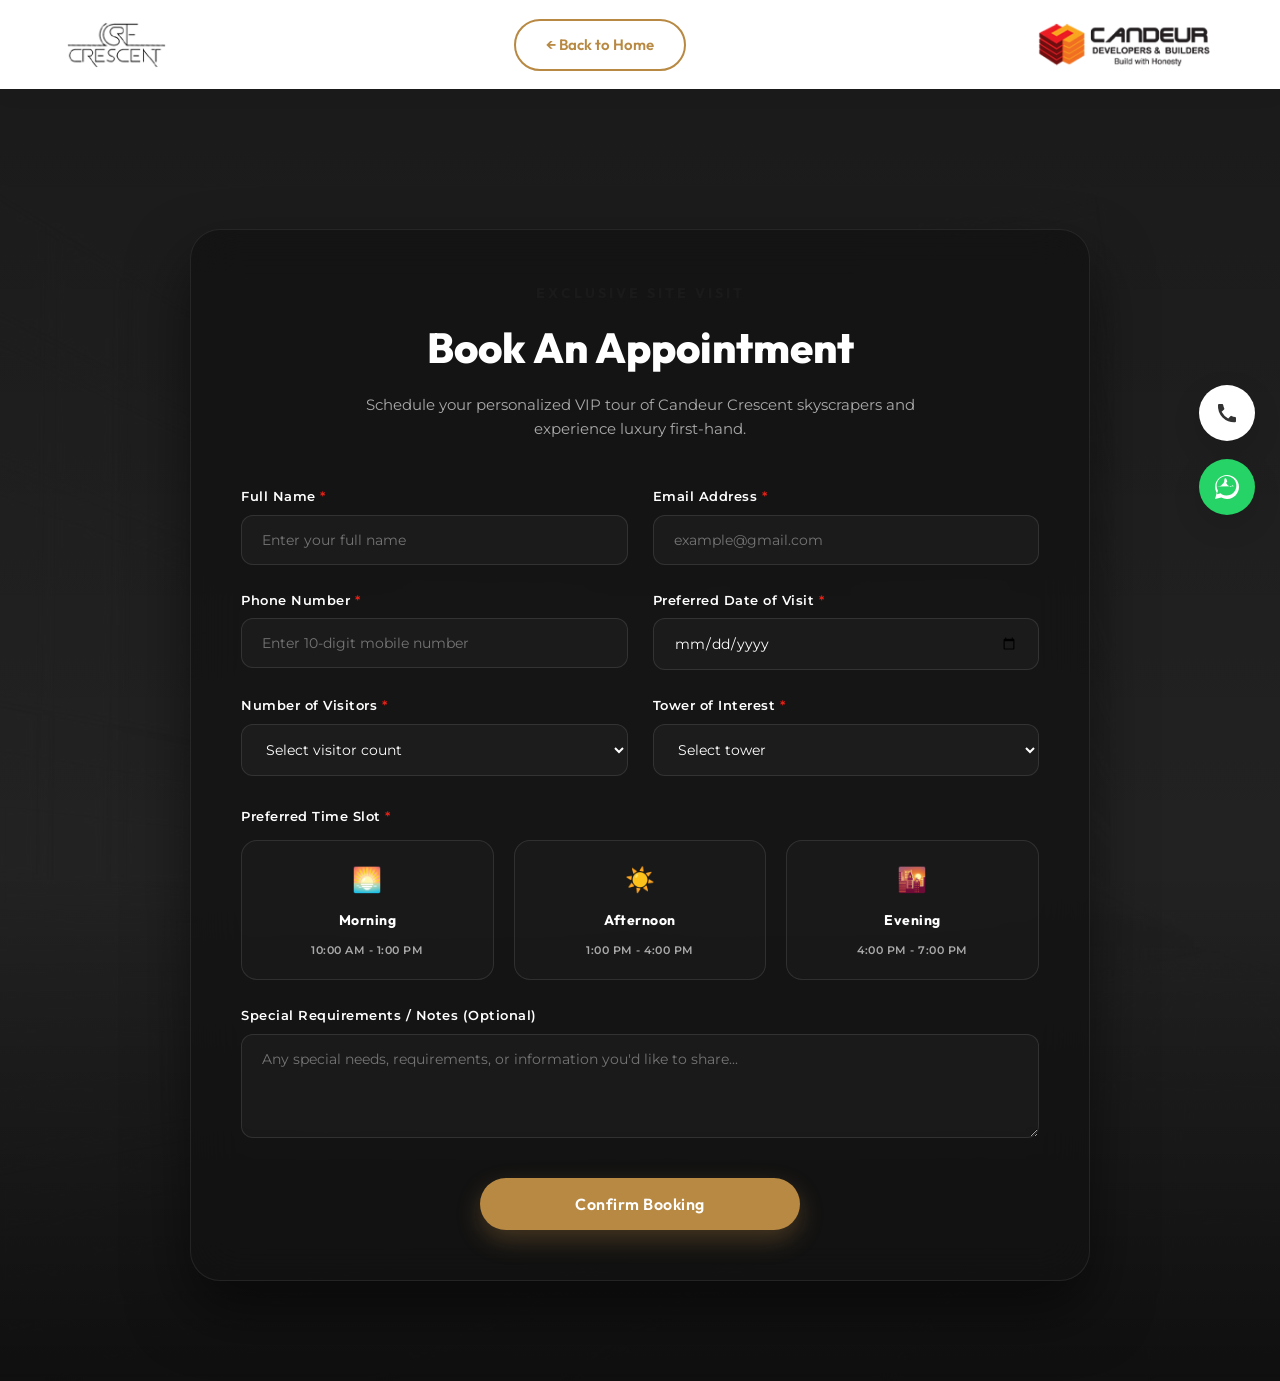
<file: GRank-Assignment/appointment.html>
<!DOCTYPE html>
<html lang="en">

<head>
    <meta charset="UTF-8">
    <meta name="viewport" content="width=device-width, initial-scale=1.0">
    <title>Book an Appointment | Candeur Crescent</title>

    <!-- Google Fonts -->
    <link rel="preconnect" href="https://fonts.googleapis.com">
    <link rel="preconnect" href="https://fonts.gstatic.com" crossorigin>
    <link
        href="https://fonts.googleapis.com/css2?family=Outfit:wght@300;400;500;600;700;800;900&family=Montserrat:wght@300;400;500;600;700;800;900&display=swap"
        rel="stylesheet">

    <link rel="stylesheet" href="css/style.css">
    <link rel="stylesheet" href="css/responsive.css">
</head>

<body class="appointment-body">

    <!--==================== FLOATING CONTACTS ====================-->
    <div class="floating-contact">
        <a href="tel:+919876543210" class="float-btn phone-btn" title="Call Us">
            <svg viewBox="0 0 24 24" width="24" height="24">
                <path
                    d="M6.62 10.79a15.15 15.15 0 0 0 6.59 6.59l2.2-2.2a1 1 0 0 1 1.11-.27 11.36 11.36 0 0 0 3.58 1.1 1 1 0 0 1 .88 1v3.21a1 1 0 0 1-1 1A16 16 0 0 1 3 4a1 1 0 0 1 1-1h3.21a1 1 0 0 1 1 .88 11.36 11.36 0 0 0 1.1 3.58 1 1 0 0 1-.27 1.11z"
                    fill="currentColor" />
            </svg>
        </a>
        <a href="https://wa.me/919876543210" class="float-btn whatsapp-btn" target="_blank" title="WhatsApp Us">
            <svg viewBox="0 0 24 24" width="24" height="24">
                <path
                    d="M.057 24l1.687-6.163c-1.041-1.804-1.588-3.849-1.587-5.946C.06 5.348 5.397.01 12.008.01c3.202.001 6.212 1.246 8.477 3.514 2.266 2.268 3.507 5.28 3.505 8.484-.004 6.657-5.34 11.997-11.953 11.997-2.005-.001-3.973-.502-5.724-1.458L0 24zm6.59-4.846c1.6.95 3.188 1.449 4.825 1.451 5.436 0 9.86-4.37 9.864-9.799.002-2.63-1.023-5.101-2.885-6.965C16.59 1.977 14.113.953 11.493.953 6.06.953 1.633 5.325 1.63 10.755c-.001 1.705.452 3.371 1.31 4.878l-.993 3.624 3.71-.973zm13.067-7.79c-.301-.15-1.78-.879-2.056-.979-.275-.1-.475-.15-.675.15-.2.3-.775.979-.95 1.179-.175.2-.35.225-.65.075-.3-.15-1.265-.467-2.41-1.485-.89-.795-1.49-1.77-1.665-2.07-.175-.3-.019-.463.13-.612.135-.133.301-.35.45-.525.15-.175.2-.3.3-.5.1-.2.05-.375-.025-.525-.075-.15-.675-1.625-.925-2.225-.244-.589-.493-.51-.675-.519-.175-.009-.375-.01-.575-.01-.2 0-.525.075-.8 3.75-.275.3-1.05 1.625-2.55 2.925-1.228 1.066-2.27 1.258-2.57 1.308-.3.05-.575.025-.75-.025-.2-.05-.575-.225-.75-.375z"
                    fill="currentColor" />
            </svg>
        </a>
    </div>

    <!--==================== HEADER / NAVIGATION ====================-->
    <header class="header sticky" id="header">
        <div class="container nav-container">
            <!-- Logo Left -->
            <a href="index.html" class="logo">
                <img src="assets/logo/logo.png" alt="Candeur Crescent">
            </a>

            <!-- Return CTA -->
            <a href="index.html" class="btn enquire-outline-btn">
                <span>← Back to Home</span>
            </a>

            <!-- Logo Right -->
            <div class="logo-right">
                <img src="assets/logo/logo2.png" alt="Candeur Developers">
            </div>
        </div>
    </header>

    <!--==================== BOOKING FORM SECTION ====================-->
    <section class="booking-section">
        <div class="booking-bg-overlay" style="background-image: url('assets/bgg.jpg');"></div>
        <div class="overlay"></div>

        <div class="container booking-container">
            <div class="booking-card">
                <div class="booking-header">
                    <span class="sub-title text-gold">EXCLUSIVE SITE VISIT</span>
                    <h1 class="booking-title">Book An Appointment</h1>
                    <p class="booking-subtitle">Schedule your personalized VIP tour of Candeur Crescent skyscrapers and
                        experience luxury first-hand.</p>
                </div>

                <form id="appointment-form" novalidate>
                    <div class="form-grid">
                        <!-- Full Name -->
                        <div class="form-group">
                            <label for="fullName">Full Name <span class="required">*</span></label>
                            <div class="input-wrapper">
                                <input type="text" id="fullName" name="fullName" placeholder="Enter your full name"
                                    required>
                                <span class="validation-icon"></span>
                            </div>
                            <span class="error-msg" id="name-error">Please enter at least 3 letters.</span>
                        </div>

                        <!-- Email -->
                        <div class="form-group">
                            <label for="email">Email Address <span class="required">*</span></label>
                            <div class="input-wrapper">
                                <input type="email" id="email" name="email" placeholder="example@gmail.com" required>
                                <span class="validation-icon"></span>
                            </div>
                            <span class="error-msg" id="email-error">Please enter a valid email address.</span>
                        </div>

                        <!-- Phone Number -->
                        <div class="form-group">
                            <label for="phone">Phone Number <span class="required">*</span></label>
                            <div class="input-wrapper">
                                <input type="tel" id="phone" name="phone" placeholder="Enter 10-digit mobile number"
                                    required>
                                <span class="validation-icon"></span>
                            </div>
                            <span class="error-msg" id="phone-error">Please enter a valid 10-digit mobile number.</span>
                        </div>

                        <!-- Date of Visit -->
                        <div class="form-group">
                            <label for="visitDate">Preferred Date of Visit <span class="required">*</span></label>
                            <div class="input-wrapper">
                                <input type="date" id="visitDate" name="visitDate" required>
                                <span class="validation-icon"></span>
                            </div>
                            <span class="error-msg" id="date-error">Please select a valid future date.</span>
                        </div>

                        <!-- Visitor Count -->
                        <div class="form-group">
                            <label for="visitors">Number of Visitors <span class="required">*</span></label>
                            <div class="input-wrapper">
                                <select id="visitors" name="visitors" required>
                                    <option value="" disabled selected>Select visitor count</option>
                                    <option value="1">1 Person</option>
                                    <option value="2">2 Persons</option>
                                    <option value="3">3 Persons</option>
                                    <option value="4">4 Persons</option>
                                    <option value="5">5+ Persons</option>
                                </select>
                            </div>
                            <span class="error-msg" id="visitors-error">Please select visitor count.</span>
                        </div>

                        <!-- Tower of Interest -->
                        <div class="form-group">
                            <label for="tower">Tower of Interest <span class="required">*</span></label>
                            <div class="input-wrapper">
                                <select id="tower" name="tower" required>
                                    <option value="" disabled selected>Select tower</option>
                                    <option value="Tower A">Tower A</option>
                                    <option value="Tower B">Tower B</option>
                                    <option value="Tower C">Tower C</option>
                                    <option value="Tower D">Tower D</option>
                                    <option value="Tower E">Tower E</option>
                                </select>
                            </div>
                            <span class="error-msg" id="tower-error">Please select a tower.</span>
                        </div>
                    </div>

                    <!-- Preferred Time Slot (Radio Cards) -->
                    <div class="form-group full-width">
                        <label>Preferred Time Slot <span class="required">*</span></label>
                        <div class="time-slots-grid">
                            <label class="slot-card">
                                <input type="radio" name="timeSlot" value="Morning (10:00 AM - 1:00 PM)" required>
                                <div class="slot-card-inner">
                                    <span class="slot-icon">🌅</span>
                                    <span class="slot-title">Morning</span>
                                    <span class="slot-time">10:00 AM - 1:00 PM</span>
                                </div>
                            </label>
                            <label class="slot-card">
                                <input type="radio" name="timeSlot" value="Afternoon (1:00 PM - 4:00 PM)">
                                <div class="slot-card-inner">
                                    <span class="slot-icon">☀️</span>
                                    <span class="slot-title">Afternoon</span>
                                    <span class="slot-time">1:00 PM - 4:00 PM</span>
                                </div>
                            </label>
                            <label class="slot-card">
                                <input type="radio" name="timeSlot" value="Evening (4:00 PM - 7:00 PM)">
                                <div class="slot-card-inner">
                                    <span class="slot-icon">🌇</span>
                                    <span class="slot-title">Evening</span>
                                    <span class="slot-time">4:00 PM - 7:00 PM</span>
                                </div>
                            </label>
                        </div>
                        <span class="error-msg text-center" id="slot-error">Please select a time slot.</span>
                    </div>

                    <!-- Additional Message -->
                    <div class="form-group full-width">
                        <label for="message">Special Requirements / Notes (Optional)</label>
                        <textarea id="message" name="message" rows="4"
                            placeholder="Any special needs, requirements, or information you'd like to share..."></textarea>
                    </div>

                    <!-- Submit Button -->
                    <div class="form-submit-wrap">
                        <button type="submit" class="btn submit-booking-btn">
                            <span class="btn-text">Confirm Booking</span>
                            <div class="btn-loader"></div>
                        </button>
                    </div>
                </form>
            </div>
        </div>
    </section>

    <!--==================== SUCCESS CONFIRMATION MODAL ====================-->
    <div class="lightbox success-modal" id="success-modal">
        <div class="success-card">
            <div class="success-icon-wrap">
                <div class="success-checkmark"></div>
            </div>

            <h2 class="success-title">Appointment Confirmed!</h2>
            <p class="success-message">Your VIP site visit has been scheduled. A confirmation email and SMS with visit
                details have been sent to you.</p>

            <div class="booking-details-summary">
                <div class="summary-row">
                    <span class="summary-label">Booking ID:</span>
                    <span class="summary-val text-gold" id="summary-booking-id">-</span>
                </div>
                <div class="summary-row">
                    <span class="summary-label">Visitor:</span>
                    <span class="summary-val" id="summary-name">-</span>
                </div>
                <div class="summary-row">
                    <span class="summary-label">Date of Visit:</span>
                    <span class="summary-val" id="summary-date">-</span>
                </div>
                <div class="summary-row">
                    <span class="summary-label">Time Slot:</span>
                    <span class="summary-val" id="summary-time">-</span>
                </div>
                <div class="summary-row">
                    <span class="summary-label">Tower:</span>
                    <span class="summary-val" id="summary-tower">-</span>
                </div>
            </div>

            <a href="index.html" class="btn return-home-btn">Return to Home</a>
        </div>
    </div>

     

    <!-- Script Links -->
    <script src="js/script.js"></script>
    <script src="js/appointment.js"></script>
</body>

</html>
</file>
<file: GRank-Assignment/css/style.css>
/*=========================================
  DESIGN SYSTEM & GENERAL RESET
=========================================*/
:root {
    --primary: #b88943;
    --primary-hover: #9e7232;
    --primary-light: rgba(184, 137, 67, 0.15);
    
    --bg-dark: #0a0a0a;
    --bg-dark-gray: #121212;
    --bg-light: #fafafa;
    --bg-white: #ffffff;
    
    --text-white: #ffffff;
    --text-dark: #1a1a1a;
    --text-gray: #666666;
    --text-gray-light: #aaaaaa;
    
    --font-sans: 'Montserrat', sans-serif;
    --font-title: 'Outfit', sans-serif;
    --font-serif: 'Playfair Display', serif;
    
    --transition: all 0.3s cubic-bezier(0.25, 0.8, 0.25, 1);
}

* {
    margin: 0;
    padding: 0;
    box-sizing: border-box;
}

html {
    scroll-behavior: smooth;
}

body {
    font-family: var(--font-sans);
    background-color: var(--bg-dark);
    color: var(--text-dark);
    line-height: 1.6;
    overflow-x: hidden;
}

img {
    width: 100%;
    display: block;
}

a {
    text-decoration: none;
    color: inherit;
}

ul {
    list-style: none;
}

.container {
    width: 90%;
    max-width: 1440px;
    margin: 0 auto;
}

.section {
    padding: 100px 0;
    position: relative;
}

/* Common UI Elements */
.btn {
    display: inline-flex;
    align-items: center;
    justify-content: center;
    gap: 10px;
    padding: 14px 32px;
    border-radius: 50px;
    font-weight: 600;
    font-size: 15px;
    font-family: var(--font-title);
    transition: var(--transition);
    cursor: pointer;
    border: none;
}

.enquire-outline-btn {
    border: 2px solid var(--primary);
    color: var(--primary);
    background: transparent;
    padding: 12px 30px;
    border-radius: 50px;
    font-weight: 600;
    transition: var(--transition);
    font-family: var(--font-title);
    display: inline-block;
    text-align: center;
}

.enquire-outline-btn:hover {
    background: var(--primary);
    color: var(--text-white);
    box-shadow: 0 8px 20px rgba(184, 137, 67, 0.3);
}

.enquire-outline-btn.light {
    border-color: var(--text-white);
    color: var(--text-white);
}

.enquire-outline-btn.light:hover {
    background: var(--text-white);
    color: var(--text-dark);
    box-shadow: 0 8px 20px rgba(255, 255, 255, 0.2);
}

/*=========================================
  FLOATING CONTACTS
=========================================*/
.floating-contact {
    position: fixed;
    right: 25px;
    top: 50%;
    transform: translateY(-50%);
    display: flex;
    flex-direction: column;
    gap: 18px;
    z-index: 999;
}

.float-btn {
    width: 56px;
    height: 56px;
    border-radius: 50%;
    background: var(--bg-white);
    color: #333333;
    display: flex;
    align-items: center;
    justify-content: center;
    box-shadow: 0 10px 30px rgba(0, 0, 0, 0.12);
    transition: var(--transition);
}

.float-btn svg {
    transition: var(--transition);
}

.float-btn:hover {
    transform: scale(1.1);
    background: var(--primary);
    color: var(--text-white);
    box-shadow: 0 12px 35px rgba(184, 137, 67, 0.4);
}

.whatsapp-btn {
    background: #25d366;
    color: var(--text-white);
}

.whatsapp-btn:hover {
    background: #128c7e;
    color: var(--text-white);
    box-shadow: 0 12px 35px rgba(37, 211, 102, 0.5);
}

/*=========================================
  HEADER / NAVIGATION
=========================================*/
.header {
    position: sticky;
    top: 0;
    left: 0;
    width: 100%;
    z-index: 1000;
    background: var(--bg-white);
    box-shadow: 0 4px 20px rgba(0, 0, 0, 0.06);
    transition: var(--transition);
    padding: 12px 0;
}

.header.sticky {
    box-shadow: 0 10px 30px rgba(0, 0, 0, 0.08);
    padding: 10px 0;
}

.nav-container {
    display: flex;
    justify-content: space-between;
    align-items: center;
    height: 65px;
}

.logo img {
    height: 48px;
    width: auto;
    object-fit: contain;
}

.logo-right img {
    height: 46px;
    width: auto;
    object-fit: contain;
}

.navbar {
    background: #f4f4f4;
    border: 1px solid rgba(0, 0, 0, 0.06);
    padding: 6px 10px;
    border-radius: 50px;
}

.header.sticky .navbar {
    background: #eeeeee;
    border-color: rgba(0, 0, 0, 0.05);
}

.nav-links {
    display: flex;
    align-items: center;
    gap: 4px;
}

.nav-links a {
    color: var(--text-dark);
    font-size: 14px;
    font-weight: 600;
    font-family: var(--font-title);
    padding: 8px 20px;
    border-radius: 30px;
    transition: var(--transition);
}

.nav-links a:hover,
.nav-links a.active {
    background: var(--primary);
    color: var(--text-white);
}

.header.sticky .nav-links a.active {
    background: var(--primary);
    color: var(--text-white);
}

.menu-toggle {
    display: none;
    flex-direction: column;
    gap: 6px;
    cursor: pointer;
}

.menu-toggle span {
    width: 26px;
    height: 3px;
    background: var(--text-dark);
    border-radius: 3px;
    transition: var(--transition);
}

/*=========================================
  HERO SECTION
=========================================*/
.hero {
    position: relative;
    height: calc(100vh - 90px);
    min-height: 720px;
    display: flex;
    align-items: center;
    overflow: hidden;
}

.hero-bg {
    position: absolute;
    top: 0;
    left: 0;
    width: 100%;
    height: 100%;
    object-fit: cover;
    z-index: 1;
}

.overlay {
    position: absolute;
    top: 0;
    left: 0;
    width: 100%;
    height: 100%;
    background: linear-gradient(to bottom, rgba(0,0,0,0.3) 0%, rgba(0,0,0,0.1) 60%, rgba(0,0,0,0.6) 100%);
    z-index: 2;
}

.hero-content {
    position: relative;
    z-index: 3;
    width: 100%;
    padding-bottom: 120px;
}

.hero-text {
    max-width: 800px;
}

.hero-subtitle {
    font-family: var(--font-title);
    font-size: 16px;
    font-weight: 700;
    letter-spacing: 5px;
    color: var(--primary);
    margin-bottom: 10px;
    text-shadow: 0 2px 4px rgba(0,0,0,0.2);
}

.hero-title {
    font-family: var(--font-serif);
    font-style: italic;
    font-size: 96px;
    font-weight: 400;
    color: var(--text-white);
    line-height: 1.1;
    text-shadow: 0 4px 15px rgba(0,0,0,0.3);
}

/* Stats Banner Overlay */
.stats-banner-wrapper {
    position: absolute;
    bottom: 0;
    left: 0;
    width: 100%;
    z-index: 4;
}

.stats-banner-wrapper .container {
    width: 100%;
    max-width: 100%;
    padding: 0;
}

.stats-banner {
    background: black;
    border-radius: 0;
    padding: 25px 4%;
    display: flex;
    align-items: center;
    justify-content: space-between;
    width: 100%;
    margin: 0;
    box-shadow: 0 -10px 30px rgba(193, 187, 187, 0.326);
}

.stats-grid {
    display: flex;
    align-items: center;
    gap: 40px;
    flex-grow: 1;
}

.stat-card {
    display: flex;
    align-items: center;
    gap: 15px;
}

.stat-circle-wrap {
    position: relative;
    width: 95px;
    height: 95px;
    border-radius: 50%;
    background: transparent;
    box-shadow: -4px 0 12px -4px rgba(255, 255, 255, 0.4), inset 22px 0 25px -12px rgba(255, 255, 255, 0.95);
    padding: 0;
    display: flex;
    align-items: center;
    justify-content: center;
}

.stat-circle {
    width: 100%;
    height: 100%;
    border-radius: 50%;
    background: transparent;
    border: none;
    display: flex;
    align-items: center;
    justify-content: center;
}

.stat-circle span, .stat-circle span.counter-unit {
    color: var(--text-white);
    font-size: 34px;
    font-weight: 900;
    font-family: var(--font-title);
}

.stat-text {
    display: flex;
    flex-direction: column;
    margin-left: 5px;
}

.stat-title {
    color: var(--text-gray-light);
    font-weight: 600;
    font-size: 11px;
    font-family: var(--font-title);
    letter-spacing: 0.5px;
}

.stat-desc {
    color: var(--text-white);
    font-size: 13px;
    font-weight: 700;
    letter-spacing: 0.5px;
    text-transform: uppercase;
    margin-top: 2px;
}

.stats-divider {
    width: 1.5px;
    height: 60px;
    background: black;
    margin: 0 40px;
}

.stats-contact {
    display: flex;
    flex-direction: column;
    gap: 8px;
    min-width: 250px;
}

.contact-item {
    display: flex;
    align-items: center;
    gap: 12px;
    color: var(--text-gray-light);
    font-size: 13px;
    font-weight: 500;
    transition: var(--transition);
}

.contact-item:hover {
    color: var(--primary);
}

.contact-icon {
    font-size: 16px;
}

.contact-val {
    font-family: var(--font-title);
}

/*=========================================
  WELCOME SECTION
=========================================*/
.welcome {
    background-color: var(--bg-light);
}

.welcome-container {
    display: grid;
    grid-template-columns: 1.2fr 0.8fr;
    gap: 60px;
    align-items: center;
}

.welcome-left {
    display: flex;
    flex-direction: column;
    gap: 15px;
}

.sub-title {
    font-family: var(--font-title);
    font-size: 14px;
    font-weight: 800;
    letter-spacing: 3px;
    color: var(--text-dark);
}

.welcome-split {
    display: grid;
    grid-template-columns: 1fr 1.1fr;
    gap: 40px;
    margin-top: 20px;
}

.outlined-title {
    font-family: var(--font-title);
    font-size: 48px;
    font-weight: 900;
    line-height: 1.15;
    color: transparent;
    -webkit-text-stroke: 1.5px #1c1c1c;
    letter-spacing: 1px;
}

.welcome-descr-wrap {
    display: flex;
    flex-direction: column;
    gap: 25px;
    padding-top: 5px;
}

.welcome-text {
    font-size: 15px;
    color: var(--text-gray);
    line-height: 1.8;
}

.rera-badge {
    background: var(--bg-white);
    border-left: 4px solid var(--primary);
    padding: 10px 18px;
    font-size: 14px;
    font-family: var(--font-title);
    box-shadow: 0 4px 15px rgba(0,0,0,0.02);
    border-radius: 0 6px 6px 0;
}

.rera-badge strong {
    color: var(--text-dark);
    font-weight: 700;
}

/* Welcome Circular Tower Image */
.welcome-right {
    display: flex;
    justify-content: center;
    position: relative;
}

.circle-image-container {
    position: relative;
    width: 380px;
    height: 380px;
    border-radius: 50%;
    padding: 10px;
    background: var(--bg-white);
    box-shadow: 0 20px 45px rgba(0, 0, 0, 0.08);
}

.circle-image-container img {
    width: 100%;
    height: 100%;
    object-fit: cover;
    border-radius: 50%;
}

.circle-image-bg {
    position: absolute;
    top: -15px;
    left: -15px;
    width: 410px;
    height: 410px;
    border-radius: 50%;
    border: 1.5px dashed var(--primary);
    animation: rotate 45s linear infinite;
    pointer-events: none;
}

@keyframes rotate {
    from { transform: rotate(0deg); }
    to { transform: rotate(360deg); }
}

/*=========================================
  SECTION HEADER - BADGE STYLE
=========================================*/
.section-badge-header {
    display: flex;
    align-items: center;
    margin-bottom: 50px;
    gap: 20px;
}

.section-badge-header.centered {
    flex-direction: column;
    text-align: center;
}

.badge-icon-wrap {
    width: 70px;
    height: 70px;
    border-radius: 50%;
    background: #eaeaea;
    display: flex;
    align-items: center;
    justify-content: center;
    box-shadow: 0 10px 25px rgba(0,0,0,0.04);
}

.badge-icon-wrap.light {
    background: rgba(255, 255, 255, 0.08);
    border: 1px solid rgba(255,255,255,0.1);
}

.section-badge-icon {
    width: 36px;
    height: 36px;
    object-fit: contain;
}

.badge-title-wrap {
    display: flex;
    flex-direction: column;
    flex-grow: 1;
}

.badge-subtitle {
    font-size: 13px;
    font-weight: 800;
    letter-spacing: 3px;
    color: var(--text-gray);
    text-transform: uppercase;
}

.badge-subtitle.text-gold {
    color: var(--primary);
}

.badge-title {
    font-family: var(--font-title);
    font-size: 38px;
    font-weight: 900;
    color: var(--text-dark);
    letter-spacing: 0.5px;
    margin-top: -3px;
}

.badge-actions {
    display: flex;
    gap: 12px;
}

.plan-toggle-btn {
    padding: 12px 30px;
    border-radius: 40px;
    font-weight: 600;
    font-family: var(--font-title);
    font-size: 14px;
    cursor: pointer;
    transition: var(--transition);
    border: 1.5px solid #dddddd;
    background: transparent;
    color: var(--text-gray);
}

.plan-toggle-btn:hover {
    border-color: var(--primary);
    color: var(--primary);
}

.plan-toggle-btn.active {
    background: var(--text-dark);
    border-color: var(--text-dark);
    color: var(--text-white);
}

/*=========================================
  FLOOR PLANS
=========================================*/
.plans {
    background-color: var(--bg-white);
}

.plans-grid {
    display: grid;
    grid-template-columns: repeat(5, 1fr);
    gap: 20px;
    margin-bottom: 50px;
}

.plan-card {
    position: relative;
    border-radius: 20px;
    background: var(--bg-white);
    border: 1.5px solid #eeeeee;
    padding: 16px;
    transition: var(--transition);
}

.plan-card:hover {
    transform: translateY(-8px);
    box-shadow: 0 20px 40px rgba(0, 0, 0, 0.08);
    border-color: var(--primary-light);
}

.plan-card-inner {
    position: relative;
    width: 100%;
    height: 100%;
}

.plan-badge {
    background: var(--bg-dark);
    color: var(--text-white);
    padding: 8px 16px;
    border-radius: 12px;
    font-size: 12px;
    font-weight: 700;
    font-family: var(--font-title);
    display: inline-block;
    margin-bottom: 15px;
}

.plan-img-container {
    width: 100%;
    height: 250px;
    display: flex;
    align-items: center;
    justify-content: center;
    overflow: hidden;
    border-radius: 12px;
    background: #f8f8f8;
}

.plan-img-container img {
    max-width: 90%;
    max-height: 90%;
    object-fit: contain;
    transition: var(--transition);
}

.plan-card:hover .zoomable-plan {
    transform: scale(1.08);
}

/* Sold Ribbon */
.sold-ribbon {
    position: absolute;
    top: 15px;
    right: -25px;
    background: #e62117;
    color: var(--text-white);
    font-size: 11px;
    font-weight: 700;
    text-transform: uppercase;
    padding: 5px 25px;
    transform: rotate(45deg);
    box-shadow: 0 4px 10px rgba(230, 33, 23, 0.25);
    z-index: 2;
}

.plans-footer-action {
    display: flex;
    justify-content: flex-end;
}

.download-layout-btn {
    background: var(--bg-white);
    border: 1.5px solid var(--text-dark);
    color: var(--text-dark);
    box-shadow: 0 5px 15px rgba(0,0,0,0.05);
}

.download-layout-btn:hover {
    background: var(--text-dark);
    color: var(--text-white);
    transform: translateY(-3px);
    box-shadow: 0 10px 25px rgba(0,0,0,0.15);
}

.btn-icon {
    font-size: 16px;
}

/*=========================================
  AMENITIES SECTION
=========================================*/
.amenities {
    color: var(--text-white);
    overflow: hidden;
    background-color: #000000;
    position: relative;
}

.amenities-bg-overlay {
    position: absolute;
    top: 0;
    left: 0;
    width: 100%;
    height: 100%;
    background-size: cover;
    background-position: center right;
    z-index: 1;
    opacity: 0.18;
    filter: brightness(0.85) contrast(1.1);
}

.amenities-container {
    position: relative;
    z-index: 3;
    display: grid;
    grid-template-columns: 340px 1fr;
    gap: 40px;
    align-items: center;
}

.amenities-info-panel {
    display: flex;
    flex-direction: column;
    gap: 15px;
}

.amenities-heading {
    font-family: var(--font-title);
    font-size: 34px;
    font-weight: 800;
    line-height: 1.25;
    margin-bottom: 15px;
}

/* Amenities Grid */
.amenities-grid-wrapper {
    position: relative;
    width: 100%;
    overflow: hidden;
}

/* Amenities Filters */
.amenities-filter-container {
    display: flex;
    justify-content: flex-start;
    gap: 10px;
    margin-bottom: 25px;
    flex-wrap: wrap;
}

.amenity-filter-btn {
    padding: 8px 20px;
    border-radius: 50px;
    font-weight: 700;
    font-size: 11px;
    font-family: var(--font-title);
    cursor: pointer;
    transition: var(--transition);
    border: 1.5px solid rgba(255, 255, 255, 0.15);
    background: transparent;
    color: rgba(255, 255, 255, 0.6);
    text-transform: uppercase;
    letter-spacing: 1px;
}

.amenity-filter-btn:hover {
    border-color: var(--primary);
    color: var(--primary);
    background: rgba(184, 137, 67, 0.05);
}

.amenity-filter-btn.active {
    background: var(--text-white);
    border-color: var(--text-white);
    color: var(--text-dark);
    box-shadow: 0 8px 20px rgba(255, 255, 255, 0.15);
}

/* Horizontal Amenities Slider Track Grid */
.amenities-grid {
    display: flex;
    overflow-x: auto;
    scroll-snap-type: x mandatory;
    scroll-behavior: smooth;
    scrollbar-width: none;
    -ms-overflow-style: none;
    padding: 10px 0;
    width: 100%;
}

.amenities-grid::-webkit-scrollbar {
    display: none;
}

/* Individual Grid Slide Page (5 columns x 4 rows = 20 items) */
.amenities-slide {
    flex: 0 0 100%;
    min-width: 100%;
    scroll-snap-align: start;
    display: grid;
    grid-template-columns: repeat(6, 1fr);
    grid-template-rows: repeat(3, 120px);
    gap: 12px 6px;
    align-items: center;
}

.amenity-item {
    scroll-snap-align: start;
    text-align: center;
    transition: var(--transition);
    width: 100%;
    user-select: none;
    display: flex;
    flex-direction: column;
    align-items: center;
    justify-content: center;
}

/* Shiny Glass Effect Circle */
.amenity-circle {
    position: relative;
    width: 74px;
    height: 74px;
    border-radius: 50%;
    background-color: rgba(25, 25, 25, 0.8);
    box-shadow: 
        inset 12px 0 16px -4px rgba(255, 255, 255, 0.9),
        0 10px 25px rgba(0, 0, 0, 0.5);
    display: flex;
    align-items: center;
    justify-content: center;
    margin: 0 auto 8px;
    transition: all 0.4s cubic-bezier(0.175, 0.885, 0.32, 1.275);
    overflow: hidden;
}

/* Removed shiny specular reflections for new crescent design */

.amenity-circle img {
    width: 35px;
    height: 35px;
    object-fit: contain;
    filter: brightness(0) invert(1) drop-shadow(0 2px 4px rgba(0,0,0,0.4));
    transition: var(--transition);
    position: relative;
    z-index: 1;
}

.amenity-name {
    font-size: 12px;
    font-weight: 600;
    font-family: var(--font-title);
    color: rgba(255, 255, 255, 0.9);
    display: block;
    line-height: 1.25;
    max-width: 115px;
    text-shadow: 0 1px 3px rgba(0,0,0,0.5);
}

.amenity-item:hover .amenity-circle {
    background-color: rgba(40, 40, 40, 0.8);
    transform: translateY(-6px) scale(1.08);
    box-shadow: 
        inset 12px 0 16px -4px rgba(255, 255, 255, 1),
        0 10px 25px rgba(0, 0, 0, 0.6);
}

.amenity-item:hover .amenity-circle img {
    transform: scale(1.1);
}

.amenity-item:hover .amenity-name {
    color: #ffd79e;
}

/* Navigation Controls */
.amenities-nav {
    display: inline-flex;
    justify-content: flex-end;
    gap: 0;
    margin-top: 30px;
    background: #111;
    border-radius: 50px;
    padding: 5px;
    float: right;
}

.nav-arrow {
    width: 40px;
    height: 40px;
    border-radius: 50%;
    background: transparent;
    border: none;
    color: var(--text-white);
    display: flex;
    align-items: center;
    justify-content: center;
    cursor: pointer;
    transition: var(--transition);
}

.nav-arrow.prev-arrow {
    background: var(--text-white);
    color: #000;
}

.nav-arrow.next-arrow {
    background: transparent;
    color: var(--text-white);
}

.nav-arrow:hover {
    transform: scale(1.05);
}

/*=========================================
  GALLERY SECTION
=========================================*/
.gallery {
    background-color: var(--bg-white);
}

.gallery-wrapper-panel {
    background: var(--bg-light);
    border-radius: 30px;
    padding: 40px;
    margin-bottom: 40px;
}

.gallery-tabs {
    display: flex;
    justify-content: center;
    gap: 20px;
    margin-bottom: 40px;
}

.gallery-tab-btn {
    padding: 14px 35px;
    border-radius: 40px;
    font-weight: 700;
    font-size: 14px;
    font-family: var(--font-title);
    cursor: pointer;
    transition: var(--transition);
    border: none;
    background: transparent;
    color: var(--text-gray);
    display: inline-flex;
    align-items: center;
    gap: 10px;
}

.gallery-tab-btn.active {
    background: var(--text-dark);
    color: var(--text-white);
}

.gallery-content {
    display: none;
}

.gallery-content.active {
    display: block;
}

/* Video Grid layout */
.video-grid {
    display: grid;
    grid-template-columns: 1fr 1fr;
    gap: 30px;
}

.video-card {
    background: var(--bg-white);
    border-radius: 20px;
    overflow: hidden;
    box-shadow: 0 10px 30px rgba(0,0,0,0.03);
    cursor: pointer;
    transition: var(--transition);
}

.video-thumbnail-wrap {
    position: relative;
    height: 300px;
    overflow: hidden;
}

.video-thumbnail-wrap img {
    width: 100%;
    height: 100%;
    object-fit: cover;
    transition: var(--transition);
}

.play-btn-overlay {
    position: absolute;
    top: 0;
    left: 0;
    width: 100%;
    height: 100%;
    background: rgba(0, 0, 0, 0.3);
    display: flex;
    align-items: center;
    justify-content: center;
    transition: var(--transition);
}

.play-btn {
    width: 76px;
    height: 76px;
    border-radius: 50%;
    background: #e62117;
    position: relative;
    box-shadow: 0 10px 25px rgba(230, 33, 23, 0.4);
    transition: var(--transition);
}

.play-btn::after {
    content: '';
    position: absolute;
    top: 50%;
    left: 55%;
    transform: translate(-50%, -50%);
    width: 0;
    height: 0;
    border-style: solid;
    border-width: 12px 0 12px 20px;
    border-color: transparent transparent transparent var(--text-white);
}

.video-card:hover {
    transform: translateY(-8px);
    box-shadow: 0 20px 45px rgba(0,0,0,0.08);
}

.video-card:hover .video-thumbnail-wrap img {
    transform: scale(1.05);
}

.video-card:hover .play-btn {
    transform: scale(1.15);
    background: #ff2b20;
}

.video-card:hover .play-btn-overlay {
    background: rgba(0, 0, 0, 0.15);
}

.video-info {
    padding: 25px;
}

.video-info h3 {
    font-family: var(--font-title);
    font-size: 18px;
    font-weight: 700;
    margin-bottom: 8px;
    color: var(--text-dark);
}

.video-info p {
    font-size: 14px;
    color: var(--text-gray);
    line-height: 1.5;
}

/* Image Masonry Grid */
.image-grid-masonry {
    display: grid;
    grid-template-columns: repeat(3, 1fr);
    gap: 20px;
}

.masonry-item {
    border-radius: 16px;
    overflow: hidden;
    height: 250px;
    cursor: pointer;
}

.masonry-item img {
    width: 100%;
    height: 100%;
    object-fit: cover;
    transition: var(--transition);
}

.masonry-item:hover img {
    transform: scale(1.06);
}

.gallery-footer-action {
    display: flex;
    justify-content: flex-end;
}

/*=========================================
  LOCATION SECTION
=========================================*/
.location {
    background-color: var(--bg-dark);
    color: var(--text-white);
}

.location-container {
    display: grid;
    grid-template-columns: 1.3fr 0.7fr;
    gap: 50px;
    align-items: center;
}

.location-details-grid {
    display: grid;
    grid-template-columns: repeat(3, 1fr);
    gap: 30px;
}

/* Location details layout adjustment to fit 5 categories nicely */
.location-details-grid {
    display: flex;
    flex-wrap: wrap;
    gap: 35px;
}

.location-col {
    flex: 1 1 28%;
    min-width: 250px;
    background: rgba(255, 255, 255, 0.03);
    border: 1px solid rgba(255,255,255,0.06);
    border-radius: 20px;
    padding: 25px;
    transition: var(--transition);
}

.location-col:hover {
    background: rgba(255,255,255,0.06);
    border-color: rgba(184, 137, 67, 0.3);
    transform: translateY(-5px);
}

.loc-header {
    display: flex;
    align-items: center;
    gap: 15px;
    margin-bottom: 20px;
    border-bottom: 1.5px solid rgba(255, 255, 255, 0.08);
    padding-bottom: 15px;
}

.loc-cat-icon {
    width: 32px;
    height: 32px;
    object-fit: contain;
    filter: brightness(0) invert(1);
}

.loc-header h3 {
    font-family: var(--font-title);
    font-size: 16px;
    font-weight: 700;
    color: var(--text-white);
}

.loc-list {
    display: flex;
    flex-direction: column;
    gap: 12px;
}

.loc-list li {
    display: flex;
    justify-content: space-between;
    align-items: center;
    font-size: 13px;
    color: rgba(255, 255, 255, 0.7);
}

.loc-list li strong {
    color: var(--primary);
    font-weight: 600;
    font-family: var(--font-title);
    white-space: nowrap;
}

/* Right Map/Global Side */
.location-image-side {
    display: flex;
    justify-content: center;
    position: relative;
}

.loc-graphics-wrap {
    position: relative;
    width: 100%;
    max-width: 360px;
}

.loc-graphics-wrap img {
    width: 100%;
    height: auto;
    object-fit: contain;
    position: relative;
    z-index: 2;
}

.loc-ripple-circle {
    position: absolute;
    top: 50%;
    left: 50%;
    transform: translate(-50%, -50%);
    width: 320px;
    height: 320px;
    border-radius: 50%;
    border: 1.5px solid rgba(184, 137, 67, 0.2);
    z-index: 1;
    animation: ripple 8s linear infinite;
}

.loc-ripple-circle.wave2 {
    width: 440px;
    height: 440px;
    border-color: rgba(184, 137, 67, 0.1);
    animation: ripple 12s linear infinite;
}

@keyframes ripple {
    0% { transform: translate(-50%, -50%) scale(0.9); opacity: 0; }
    50% { opacity: 1; }
    100% { transform: translate(-50%, -50%) scale(1.3); opacity: 0; }
}

/* Callout Appointment Banner */
.booking-callout-banner {
    display: flex;
    align-items: center;
    justify-content: space-between;
    background: rgba(255, 255, 255, 0.05);
    border: 1.5px solid rgba(255, 255, 255, 0.1);
    border-radius: 50px;
    padding: 20px 45px;
    margin-top: 60px;
}

.callout-text {
    font-family: var(--font-title);
    font-size: 16px;
    font-weight: 700;
    color: var(--text-white);
}

.book-appointment-btn {
    background: var(--bg-white);
    color: var(--text-dark);
    padding: 12px 35px;
}

.book-appointment-btn:hover {
    background: var(--primary);
    color: var(--text-white);
    box-shadow: 0 10px 25px rgba(184, 137, 67, 0.3);
}

/*=========================================
  FOOTER SECTION
=========================================*/
.footer {
    position: relative;
    background-size: cover;
    background-position: center bottom;
    background-repeat: no-repeat;
    color: var(--text-gray-light);
    padding: 100px 0 40px;
}

.footer-overlay {
    position: absolute;
    top: 0;
    left: 0;
    width: 100%;
    height: 100%;
    background: rgba(12, 12, 14, 0.72);
    z-index: 1;
}

.footer-content-wrap {
    position: relative;
    z-index: 2;
}

.footer-wrapper {
    display: grid;
    grid-template-columns: 1.5fr 1fr 1fr;
    gap: 60px;
}

.footer-logo {
    height: 95px;
    width: auto;
    margin-bottom: 20px;
    object-fit: contain;
    filter: drop-shadow(0 4px 12px rgba(0,0,0,0.6));
}

.brand-col p {
    font-size: 14px;
    line-height: 1.8;
    color: rgba(255,255,255,0.6);
}

.links-col h3,
.contact-col h3 {
    font-family: var(--font-title);
    color: var(--text-white);
    font-size: 18px;
    font-weight: 700;
    margin-bottom: 25px;
}

.links-col ul {
    display: flex;
    flex-direction: column;
    gap: 12px;
}

.links-col a {
    font-size: 14px;
    transition: var(--transition);
}

.links-col a:hover {
    color: var(--primary);
    padding-left: 5px;
}

.contact-col {
    display: flex;
    flex-direction: column;
    gap: 15px;
}

.contact-line {
    font-size: 14px;
}

.footer-divider {
    border: none;
    border-top: 1px solid rgba(255, 255, 255, 0.08);
    margin: 50px 0 30px;
}

.copyright {
    text-align: center;
    font-size: 13px;
    color: rgba(255, 255, 255, 0.4);
}

/*=========================================
  LIGHTBOX STYLING
=========================================*/
.lightbox {
    position: fixed;
    top: 0;
    left: 0;
    width: 100%;
    height: 100%;
    background: rgba(0, 0, 0, 0.95);
    display: none;
    align-items: center;
    justify-content: center;
    z-index: 9999;
    padding: 20px;
}

.lightbox.active {
    display: flex;
}

.lightbox-img {
    max-width: 90%;
    max-height: 90%;
    object-fit: contain;
    border-radius: 12px;
    border: 3px solid rgba(255, 255, 255, 0.1);
    box-shadow: 0 25px 50px rgba(0,0,0,0.5);
}

.video-container {
    width: 90%;
    max-width: 960px;
    aspect-ratio: 16/9;
    background: #000;
    border-radius: 16px;
    overflow: hidden;
    box-shadow: 0 25px 50px rgba(0,0,0,0.5);
}

.video-container iframe {
    width: 100%;
    height: 100%;
}

.close-btn {
    position: absolute;
    top: 25px;
    right: 40px;
    font-size: 50px;
    color: var(--text-white);
    cursor: pointer;
    transition: var(--transition);
    user-select: none;
}

.close-btn:hover {
    color: var(--primary);
    transform: scale(1.1);
}

/*=========================================
  BACK TO TOP BUTTON
=========================================*/
#topBtn {
    position: fixed;
    bottom: 30px;
    left: 30px;
    width: 50px;
    height: 50px;
    border-radius: 50%;
    background: var(--text-dark);
    color: var(--text-white);
    border: none;
    font-size: 20px;
    cursor: pointer;
    display: none;
    z-index: 998;
    transition: var(--transition);
    box-shadow: 0 10px 25px rgba(0,0,0,0.15);
}

#topBtn:hover {
    background: var(--primary);
    transform: translateY(-5px);
    box-shadow: 0 15px 30px rgba(184, 137, 67, 0.4);
}

/*=========================================
  APPOINTMENT BOOKING PAGE STYLING
=========================================*/
.appointment-body {
    background-color: var(--bg-dark);
    color: var(--text-white);
}

.booking-section {
    position: relative;
    padding: 140px 0 100px;
    min-height: 100vh;
    display: flex;
    align-items: center;
    background-color: var(--bg-dark);
}

.booking-bg-overlay {
    position: absolute;
    top: 0;
    left: 0;
    width: 100%;
    height: 100%;
    background-size: cover;
    background-position: center;
    z-index: 1;
    opacity: 0.12;
}

.booking-container {
    position: relative;
    z-index: 3;
    display: flex;
    justify-content: center;
    align-items: center;
    width: 100%;
}

.booking-card {
    background: rgba(18, 18, 18, 0.75);
    backdrop-filter: blur(25px);
    -webkit-backdrop-filter: blur(25px);
    border: 1.5px solid rgba(255, 255, 255, 0.08);
    border-radius: 30px;
    padding: 50px;
    width: 100%;
    max-width: 900px;
    box-shadow: 0 30px 60px rgba(0, 0, 0, 0.5);
}

.booking-header {
    text-align: center;
    margin-bottom: 45px;
}

.booking-title {
    font-family: var(--font-title);
    font-size: 42px;
    font-weight: 800;
    color: var(--text-white);
    margin: 8px 0 12px;
}

.booking-subtitle {
    font-size: 15px;
    color: var(--text-gray-light);
    max-width: 600px;
    margin: 0 auto;
    line-height: 1.6;
}

/* Form Layout */
.form-grid {
    display: grid;
    grid-template-columns: 1fr 1fr;
    gap: 25px;
    margin-bottom: 30px;
}

.form-group {
    display: flex;
    flex-direction: column;
    gap: 8px;
}

.form-group.full-width {
    grid-column: span 2;
    margin-bottom: 25px;
}

.form-group label {
    font-size: 13px;
    font-weight: 600;
    letter-spacing: 0.5px;
    color: var(--text-white);
}

.form-group label .required {
    color: #e62117;
}

/* Inputs and Selects styling */
.input-wrapper {
    position: relative;
    width: 100%;
}

.form-group input[type="text"],
.form-group input[type="email"],
.form-group input[type="tel"],
.form-group input[type="date"],
.form-group select,
.form-group textarea {
    width: 100%;
    padding: 15px 20px;
    border-radius: 12px;
    background: rgba(255, 255, 255, 0.03);
    border: 1.5px solid rgba(255, 255, 255, 0.1);
    color: var(--text-white);
    font-size: 14px;
    font-family: var(--font-sans);
    transition: var(--transition);
}

.form-group select option {
    background: var(--bg-dark-gray);
    color: var(--text-white);
}

.form-group input:focus,
.form-group select:focus,
.form-group textarea:focus {
    outline: none;
    border-color: var(--primary);
    background: rgba(255, 255, 255, 0.05);
    box-shadow: 0 0 15px rgba(184, 137, 67, 0.15);
}

/* Textarea additional styling */
.form-group textarea {
    resize: vertical;
}

/* Error Messages */
.error-msg {
    color: #ff3b30;
    font-size: 11px;
    font-weight: 500;
    display: none;
    margin-top: 4px;
    animation: fadeIn 0.3s ease;
}

.error-msg.text-center {
    text-align: center;
}

@keyframes fadeIn {
    from { opacity: 0; transform: translateY(-5px); }
    to { opacity: 1; transform: translateY(0); }
}

/* Validation Visual Feedback states */
.form-group.valid input,
.form-group.valid select {
    border-color: #34c759;
    box-shadow: 0 0 10px rgba(52, 199, 89, 0.1);
}

.form-group.invalid input,
.form-group.invalid select {
    border-color: #ff3b30;
    box-shadow: 0 0 10px rgba(255, 59, 48, 0.1);
}

/* Time Slot Radio Cards */
.time-slots-grid {
    display: grid;
    grid-template-columns: repeat(3, 1fr);
    gap: 20px;
    margin-top: 5px;
    transition: var(--transition);
}

.time-slots-grid.invalid {
    border: 1.5px dashed #ff3b30;
    border-radius: 16px;
    padding: 10px;
}

.slot-card {
    cursor: pointer;
    position: relative;
}

.slot-card input[type="radio"] {
    position: absolute;
    opacity: 0;
    width: 0;
    height: 0;
}

.slot-card-inner {
    background: rgba(255, 255, 255, 0.02);
    border: 1.5px solid rgba(255, 255, 255, 0.1);
    border-radius: 16px;
    padding: 20px 15px;
    text-align: center;
    transition: var(--transition);
    display: flex;
    flex-direction: column;
    align-items: center;
    gap: 10px;
}

.slot-icon {
    font-size: 24px;
}

.slot-title {
    font-size: 14px;
    font-weight: 700;
    font-family: var(--font-title);
    color: var(--text-white);
}

.slot-time {
    font-size: 11px;
    color: var(--text-gray-light);
}

/* Selected Radio Styling */
.slot-card input[type="radio"]:checked + .slot-card-inner {
    background: rgba(184, 137, 67, 0.12);
    border-color: var(--primary);
    box-shadow: 0 8px 25px rgba(184, 137, 67, 0.25);
    transform: translateY(-3px);
}

.slot-card:hover .slot-card-inner {
    border-color: var(--primary);
    background: rgba(255, 255, 255, 0.05);
}

/* Submit Action Button & Loader */
.form-submit-wrap {
    display: flex;
    justify-content: center;
    margin-top: 40px;
}

.submit-booking-btn {
    background: var(--primary);
    color: var(--text-white);
    width: 100%;
    max-width: 320px;
    padding: 16px 35px;
    font-size: 16px;
    letter-spacing: 0.5px;
    position: relative;
    overflow: hidden;
    box-shadow: 0 10px 25px rgba(184, 137, 67, 0.3);
}

.submit-booking-btn:hover {
    background: var(--primary-hover);
    transform: translateY(-3px);
    box-shadow: 0 15px 35px rgba(184, 137, 67, 0.45);
}

.submit-booking-btn .btn-loader {
    width: 22px;
    height: 22px;
    border: 2.5px solid rgba(255, 255, 255, 0.3);
    border-top-color: var(--text-white);
    border-radius: 50%;
    position: absolute;
    top: 50%;
    left: 50%;
    transform: translate(-50%, -50%);
    opacity: 0;
    transition: opacity 0.2s ease;
    animation: spin 0.8s linear infinite;
}

.submit-booking-btn.loading .btn-text {
    opacity: 0;
}

.submit-booking-btn.loading .btn-loader {
    opacity: 1;
}

@keyframes spin {
    to { transform: translate(-50%, -50%) rotate(360deg); }
}

/*=========================================
  SUCCESS CONFIRMATION MODAL
=========================================*/
.success-modal {
    background: rgba(5, 5, 5, 0.95);
    backdrop-filter: blur(15px);
    -webkit-backdrop-filter: blur(15px);
}

.success-card {
    background: var(--bg-dark-gray);
    border: 1.5px solid rgba(255, 255, 255, 0.08);
    border-radius: 24px;
    padding: 45px 35px;
    width: 90%;
    max-width: 500px;
    text-align: center;
    box-shadow: 0 25px 60px rgba(0, 0, 0, 0.6);
    animation: zoomIn 0.4s cubic-bezier(0.34, 1.56, 0.64, 1);
}

@keyframes zoomIn {
    from { transform: scale(0.85); opacity: 0; }
    to { transform: scale(1); opacity: 1; }
}

.success-icon-wrap {
    width: 80px;
    height: 80px;
    border-radius: 50%;
    background: rgba(52, 199, 89, 0.1);
    border: 2px solid #34c759;
    display: flex;
    align-items: center;
    justify-content: center;
    margin: 0 auto 25px;
    position: relative;
}

.success-checkmark {
    width: 32px;
    height: 18px;
    border-left: 4.5px solid #34c759;
    border-bottom: 4.5px solid #34c759;
    transform: rotate(-45deg) translate(4px, -3px);
}

.success-title {
    font-family: var(--font-title);
    font-size: 28px;
    font-weight: 800;
    color: var(--text-white);
    margin-bottom: 12px;
}

.success-message {
    font-size: 14px;
    color: var(--text-gray-light);
    line-height: 1.6;
    margin-bottom: 30px;
}

/* Summary Grid inside Modal */
.booking-details-summary {
    background: rgba(255, 255, 255, 0.02);
    border: 1.5px solid rgba(255, 255, 255, 0.05);
    border-radius: 16px;
    padding: 20px 25px;
    margin-bottom: 35px;
    text-align: left;
}

.summary-row {
    display: flex;
    justify-content: space-between;
    padding: 10px 0;
    font-size: 13px;
    border-bottom: 1px solid rgba(255, 255, 255, 0.05);
}

.summary-row:last-child {
    border-bottom: none;
    padding-bottom: 0;
}

.summary-row:first-child {
    padding-top: 0;
}

.summary-label {
    color: var(--text-gray-light);
    font-weight: 500;
}

.summary-val {
    color: var(--text-white);
    font-weight: 600;
}

.return-home-btn {
    background: var(--text-white);
    color: var(--text-dark);
    width: 100%;
}

.return-home-btn:hover {
    background: var(--primary);
    color: var(--text-white);
    box-shadow: 0 10px 25px rgba(184, 137, 67, 0.3);
}

/* Responsive adjustments for appointment booking */
@media (max-width: 768px) {
    .booking-card {
        padding: 30px 20px;
    }
    .form-grid {
        grid-template-columns: 1fr;
        gap: 15px;
    }
    .form-group.full-width {
        grid-column: span 1;
    }
    .time-slots-grid {
        grid-template-columns: 1fr;
        gap: 12px;
    }
    .booking-title {
        font-size: 30px;
    }
}
</file>
<file: GRank-Assignment/css/responsive.css>
/*=========================================
  RESPONSIVE MEDIA QUERIES
=========================================*/

/* Large Screens / Notebooks (max-width: 1200px) */
@media (max-width: 1200px) {
    .hero-title {
        font-size: 80px;
    }
    
    .stats-banner {
        padding: 25px 35px;
        width: calc(100% - 60px);
    }
    
    .stats-grid {
        gap: 25px;
    }
    
    .stat-circle-wrap {
        width: 70px;
        height: 70px;
    }
    
    .stat-circle span {
        font-size: 18px;
    }
    
    .plans-grid {
        grid-template-columns: repeat(3, 1fr);
        gap: 15px;
    }
    
    .amenities-slide {
        grid-template-columns: repeat(3, 1fr);
        grid-template-rows: repeat(4, 135px);
    }
}

/* Tablets (max-width: 992px) */
@media (max-width: 992px) {
    .section {
        padding: 70px 0;
    }

    /* Mobile Hamburger Nav */
    .menu-toggle {
        display: flex;
        z-index: 1001;
    }
    
    .navbar {
        position: fixed;
        top: 0;
        right: -100%;
        width: 300px;
        height: 100vh;
        background: var(--bg-white);
        box-shadow: -10px 0 40px rgba(0,0,0,0.1);
        border-radius: 0;
        border: none;
        padding: 100px 40px 40px;
        transition: var(--transition);
        z-index: 1000;
        backdrop-filter: none;
    }
    
    .navbar.active {
        right: 0;
    }
    
    .nav-links {
        flex-direction: column;
        align-items: flex-start;
        gap: 15px;
    }
    
    .nav-links a {
        width: 100%;
        display: block;
        padding: 12px 25px;
    }
    
    .logo-right {
        display: none; /* Hide builder logo on mobile header to save space */
    }

    /* Hero adjustments */
    .hero-title {
        font-size: 64px;
    }
    
    .stats-banner-wrapper {
        position: relative;
        margin-top: -60px;
        z-index: 5;
    }
    
    .stats-banner {
        border-radius: 30px;
        margin: 0 auto;
        width: 100%;
        flex-direction: column;
        gap: 30px;
        padding: 35px;
    }
    
    .stats-grid {
        width: 100%;
        display: grid;
        grid-template-columns: repeat(3, 1fr);
        gap: 25px;
    }
    
    .stats-divider {
        display: none;
    }
    
    .stats-contact {
        flex-direction: row;
        flex-wrap: wrap;
        justify-content: center;
        width: 100%;
        gap: 20px;
        border-top: 1px solid rgba(255, 255, 255, 0.1);
        padding-top: 25px;
    }

    /* Welcome / About */
    .welcome-container {
        grid-template-columns: 1fr;
        gap: 50px;
    }
    
    .welcome-split {
        grid-template-columns: 1fr;
        gap: 25px;
    }
    
    .outlined-title {
        font-size: 42px;
    }
    
    .welcome-right {
        order: -1; /* Place circular tower graphic on top on smaller screens */
    }
    
    .circle-image-container {
        width: 320px;
        height: 320px;
    }
    
    .circle-image-bg {
        width: 346px;
        height: 346px;
    }

    /* Plans */
    .section-badge-header {
        flex-direction: column;
        align-items: flex-start;
        gap: 15px;
    }
    
    .badge-actions {
        width: 100%;
        justify-content: flex-start;
    }

    /* Amenities */
    .amenities-container {
        grid-template-columns: 1fr;
        gap: 40px;
    }
    
    .amenities-info-panel {
        text-align: center;
        align-items: center;
    }

    /* Gallery */
    .video-grid {
        grid-template-columns: 1fr;
        gap: 25px;
    }
    
    .video-thumbnail-wrap {
        height: 250px;
    }

    /* Location */
    .location-container {
        grid-template-columns: 1fr;
        gap: 40px;
    }
    
    .location-image-side {
        order: -1;
    }
}

/* Mobile Screens (max-width: 768px) */
@media (max-width: 768px) {
    .hero-title {
        font-size: 48px;
    }
    
    .stats-grid {
        grid-template-columns: repeat(2, 1fr);
    }
    
    .plans-grid {
        grid-template-columns: repeat(2, 1fr);
    }
    
    .amenities-slide {
        grid-template-columns: repeat(3, 1fr);
        grid-template-rows: auto;
        gap: 15px 10px;
    }
    
    .image-grid-masonry {
        grid-template-columns: 1fr 1fr;
    }
    
    .location-details-grid {
        gap: 20px;
    }
    
    .location-col {
        flex: 1 1 45%;
    }
    
    .booking-callout-banner {
        flex-direction: column;
        gap: 20px;
        text-align: center;
        border-radius: 25px;
        padding: 25px;
    }
    
    .footer-wrapper {
        grid-template-columns: 1fr;
        gap: 40px;
        text-align: center;
    }
    
    .footer-logo {
        margin: 0 auto 25px;
    }
    
    .contact-col {
        align-items: center;
    }
    
    .floating-contact {
        right: 15px;
    }
    
    .float-btn {
        width: 48px;
        height: 48px;
    }
}

/* Small Mobile (max-width: 576px) */
@media (max-width: 576px) {
    .hero-title {
        font-size: 40px;
    }
    
    .hero-subtitle {
        font-size: 13px;
        letter-spacing: 3px;
    }
    
    .stats-grid {
        grid-template-columns: 1fr;
    }
    
    .plans-grid {
        grid-template-columns: 1fr;
    }
    
    .amenities-slide {
        grid-template-columns: repeat(2, 1fr);
        grid-template-rows: auto;
    }
    
    .image-grid-masonry {
        grid-template-columns: 1fr;
    }
    
    .location-col {
        flex: 1 1 100%;
    }
    
    .circle-image-container {
        width: 260px;
        height: 260px;
    }
    
    .circle-image-bg {
        width: 284px;
        height: 284px;
    }
    
    .close-btn {
        top: 15px;
        right: 20px;
        font-size: 40px;
    }
}
</file>
